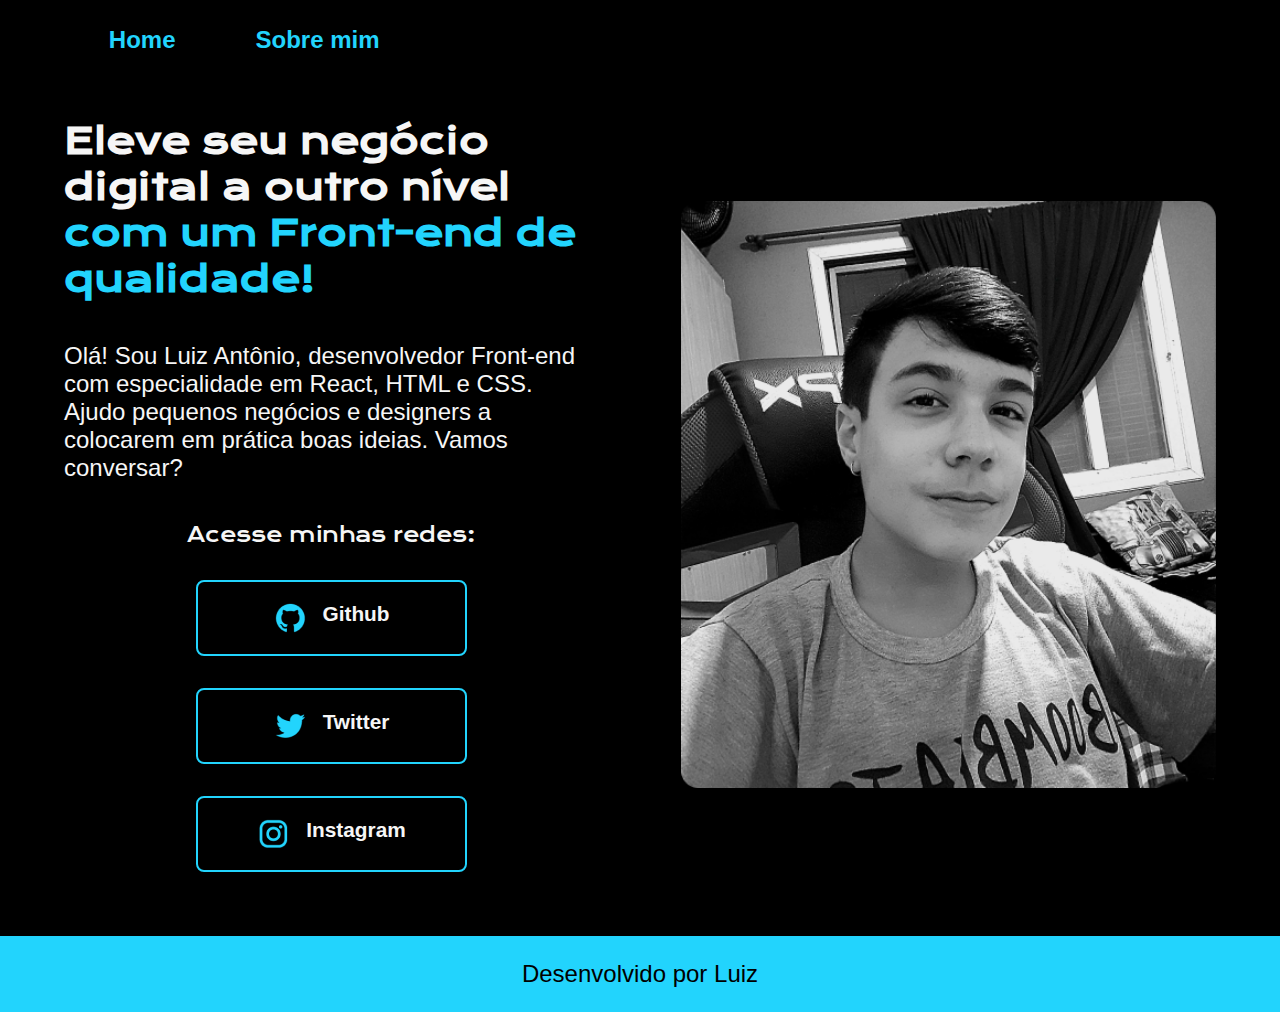
<file: index.html>
<!DOCTYPE html>
<html lang="pt-br">
<head>
     <meta charset="UTF-8">
     <meta http-equiv="X-UA-Compatible" content="IE=edge">
     <meta name="viewport" content="width=device-width, initial-scale=1.0">
     <title>Portifólio</title>
     <link rel="stylesheet" href="styles/style.css">
</head>
<body>
     <header class="cabecalho">
          <nav class="cabecalho__menu">
               <a class="cabecalho__menu__link" href="index.html">Home</a>
               <a class="cabecalho__menu__link" href="about.html">Sobre mim</a>
          </nav>           
     </header>
     <main class="apresentacao">
     <section class="apresentacao__conteudo">
          <h1 class="apresentacao__conteudo__titulo">Eleve seu negócio digital a outro nível <strong class="titulo-destaque">com um Front-end de qualidade!</strong></h1>
          <p class="apresentacao__conteudo__texto">Olá! Sou Luiz Antônio, desenvolvedor Front-end com especialidade em React, HTML e CSS.
          Ajudo pequenos negócios e designers a colocarem em prática boas ideias. Vamos conversar?</p>
          <div class="apresentacao__links">
               <h2 class="apresentacao_links_subtitulo">Acesse minhas redes:</h2>

               <a class="apresentacao__links__navegacao" href="https://github.com/Portaall">
               <img src="/assets/github.png">Github</a>

               <a class="apresentacao__links__navegacao" href="https://twitter.com/portaall_">
               <img src="/assets/twitter.png">Twitter</a>

               <a class="apresentacao__links__navegacao" href="https://www.instagram.com/luizantonio_basso/?hl=pt">
               <img src="/assets/instagram.png">Instagram</a>
               
          </div>
     </section>
     <img class="apresentacao__imagem" src="assets/Eu.png" alt="Foto Luiz Antônio">
     </main>
     <footer class="rodape">
          <p>Desenvolvido por Luiz</p>
     </footer>
</body>
</html>
</file>
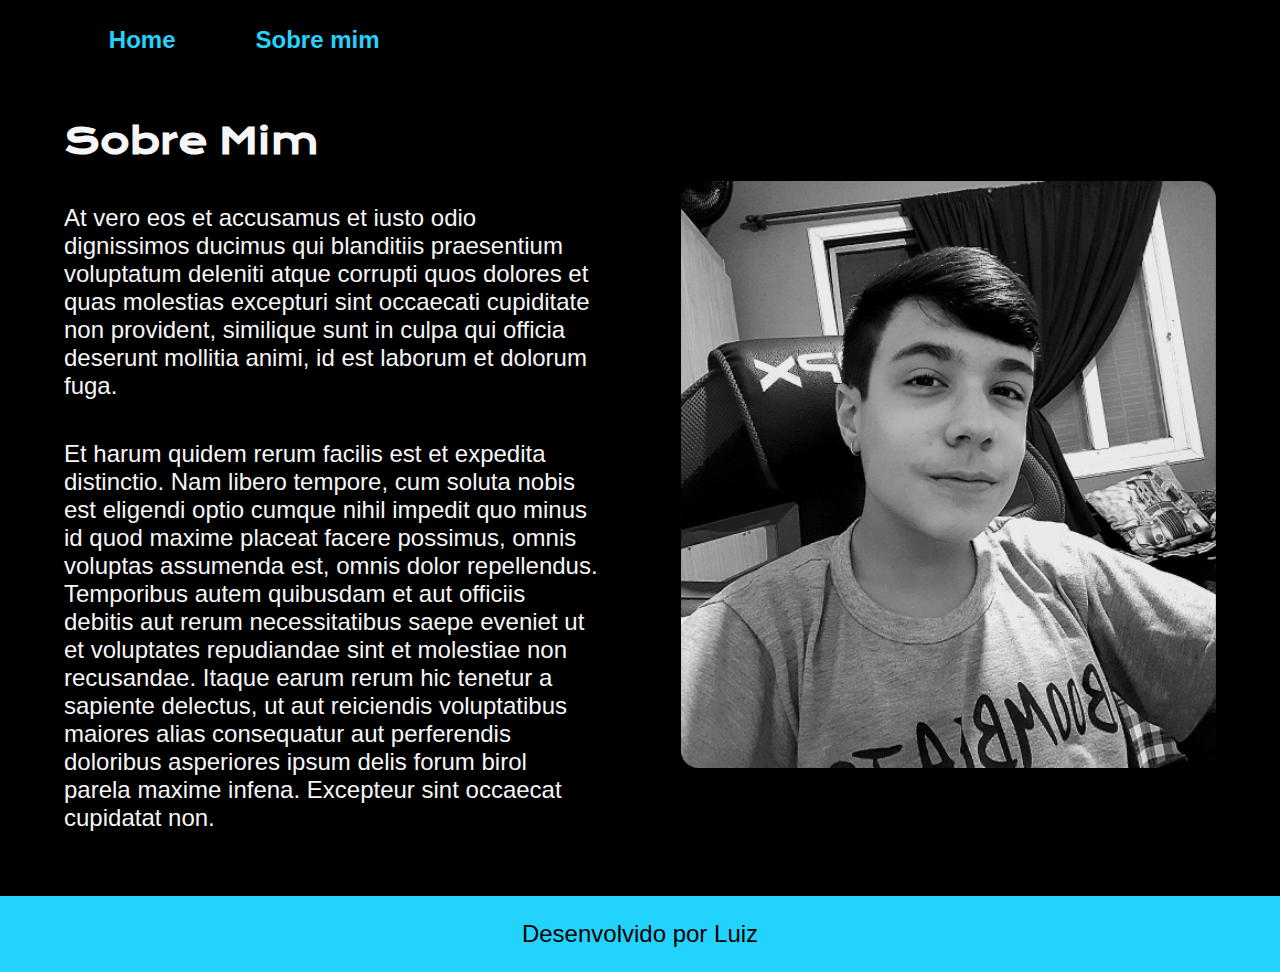
<file: about.html>
<!DOCTYPE html>
<html lang="pt-br">
<head>
    <meta charset="UTF-8">
    <meta http-equiv="X-UA-Compatible" content="IE=edge">
    <meta name="viewport" content="width=device-width, initial-scale=1.0">
    <title>Sobre mim</title>
    <link rel="stylesheet" href="styles/style.css">
</head>
<body>
    <header class="cabecalho">
        <nav class="cabecalho__menu">
             <a class="cabecalho__menu__link" href="index.html">Home</a>
             <a class="cabecalho__menu__link" href="about.html">Sobre mim</a>
        </nav>           
    </header>

    <main class="apresentacao">
        <section class="apresentacao__conteudo">
            <h1 class="apresentacao__conteudo__titulo">Sobre Mim</h1>
            <p class="apresentacao__conteudo__texto">At vero eos et accusamus et iusto odio dignissimos ducimus qui blanditiis praesentium voluptatum deleniti atque corrupti quos dolores et quas molestias excepturi sint occaecati cupiditate non provident, similique sunt in culpa qui officia deserunt mollitia animi, id est laborum et dolorum fuga.</p>
            <p class="apresentacao__conteudo__texto">Et harum quidem rerum facilis est et expedita distinctio. Nam libero tempore, cum soluta nobis est eligendi optio cumque nihil impedit quo minus id quod maxime placeat facere possimus, omnis voluptas assumenda est, omnis dolor repellendus. Temporibus autem quibusdam et aut officiis debitis aut rerum necessitatibus saepe eveniet ut et voluptates repudiandae sint et molestiae non recusandae. Itaque earum rerum hic tenetur a sapiente delectus, ut aut reiciendis voluptatibus maiores alias consequatur aut perferendis doloribus asperiores ipsum delis forum birol parela maxime infena. Excepteur sint occaecat cupidatat non.</p>
        </section>
        <img class="apresentacao__imagem" src="assets/Eu.png" alt="Foto Luiz Antônio">
    </main>

    <footer class="rodape">
        <p>Desenvolvido por Luiz</p>
   </footer>

</body>
</html>
</file>
<file: styles/style.css>
@import url('https://fonts.googleapis.com/css2?family=Krona+One&display=swap');
@import url('https://fonts.googleapis.com/css2?family=Montserrat&display=swap');
@import url('https://fonts.googleapis.com/css2?family=Montserrat:wght@600&display=swap');

:root {
    --cor-primaria: #000000;
    --cor-secundaria: #F6F6F6;
    --cor-terciaria: #22D4FD;
    --cor-hover: #272727;

    --fonte-primaria: 'Krona One', sans-serif;
    --fonte-secundaria: 'Montserrast', sans-serif;
}

*{
    margin: 0;
    padding: 0;
}

body {
    box-sizing: border-box;
    background-color: var(--cor-primaria);
    color: var(--cor-secundaria);
}

.cabecalho{
    padding: 2% 0 0 8.5%;
}

.cabecalho__menu{
    display: flex;
    gap: 80px;
}

.cabecalho__menu__link{
    font-family: var(--fonte-secundaria);
    font-size: 1.5rem;
    font-weight: 600;
    color: var(--cor-terciaria);
    text-decoration: none;
}

.apresentacao {
    padding: 5%;
    display: flex;
    align-items: center;
    justify-content: space-between;
    gap: 82px;
}

.apresentacao__conteudo {
    width: 50%;
    display: flex;
    flex-direction: column;
    gap: 40px;
}

.apresentacao__conteudo__titulo {
    font-size: 2.25rem;
    font-family: var(--fonte-primaria);
}

.titulo-destaque {
    color: var(--cor-terciaria);
}


.apresentacao__conteudo__texto {
    font-size: 1.5rem;
    font-family: var(--fonte-secundaria);
}

.apresentacao__links {
    display: flex;
    flex-direction: column;
    justify-content: space-between;
    align-items: center;
    gap: 32px;
}

.apresentacao_links_subtitulo{
    font-family: var(--fonte-primaria);
    font-weight: 400;
    font-size: 1.25rem;
}

.apresentacao__links__navegacao {
    display: flex;
    justify-content: center;
    gap: 16px;
    border: 2px solid var(--cor-terciaria);
    width: 50%;
    text-align: center;
    border-radius: 8px;  
    font-size: 1.3rem;
    font-weight: 600;
    padding: 20px 0;
    text-decoration: none;
    color: var(--cor-secundaria);
    font-family: var(--fonte-secundaria);
}

.apresentacao__links__link:hover {
    background-color: var(--cor-hover);
}

.apresentacao__imagem {
    width: 50%;
}

.titulo-destaque:hover {
    text-decoration: underline;
}

.rodape {
    padding: 24px;
    color: var(--cor-primaria);
    background-color: var(--cor-terciaria);
    text-align: center;
    font-family: var(--fonte-secundaria);
    font-size: 1.5rem;
    font-weight: 400;
}

@media (max-width: 1200px) {
    .cabecalho{
        padding: 10%;
    }

    .cabecalho__menu{
        justify-content: center;
    }

    .apresentacao{
        flex-direction: column-reverse;
        padding: 5%;
    }

    body{
        background-color: #181823;
    }

    .apresentacao__conteudo {
        width: auto;
    }
    
}
</file>
